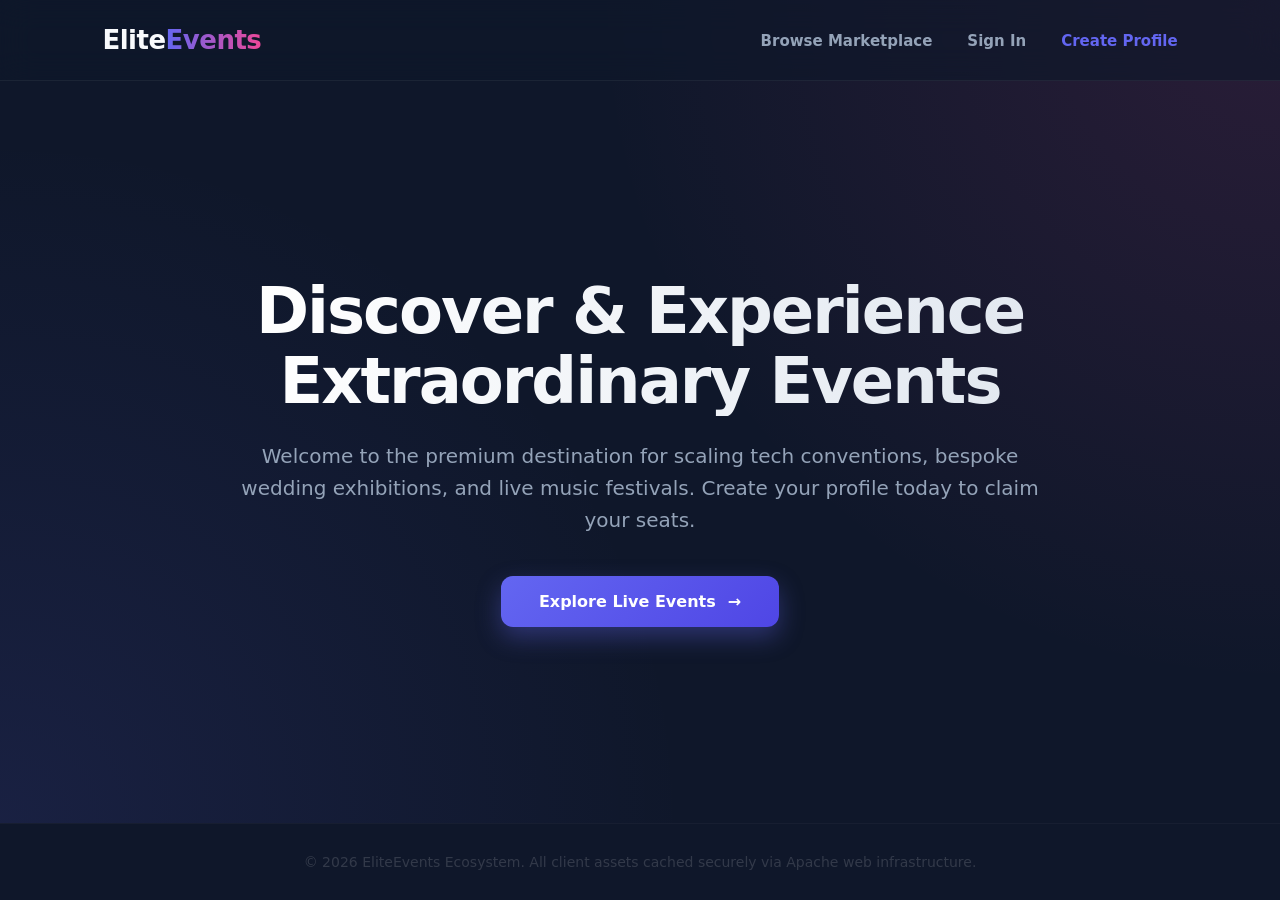
<file: event_planner/index.html>
<!DOCTYPE html>
<html lang="en">
<head>
    <meta charset="UTF-8">
    <meta name="viewport" content="width=device-width, initial-scale=1.0">
    <title>EliteEvents | Extraordinary Experiences</title>
    <style>
        /* Design Token Configurations */
        :root {
            --primary: #6366f1;
            --secondary: #ec4899;
            --dark-bg: #0f172a;
            --light-text: #f8fafc;
            --muted-text: #94a3b8;
            --radius: 12px;
            --transition: all 0.3s cubic-bezier(0.4, 0, 0.2, 1);
        }

        * {
            margin: 0;
            padding: 0;
            box-sizing: border-box;
            font-family: system-ui, -apple-system, sans-serif;
        }

        body {
            background-color: var(--dark-bg);
            color: var(--light-text);
            min-height: 100vh;
            display: flex;
            flex-direction: column;
            justify-content: space-between;
            overflow-x: hidden;
        }

        /* Glassmorphic Fixed Header Navigation Layout */
        .navbar {
            display: flex;
            justify-content: space-between;
            align-items: center;
            padding: 25px 8%;
            background: rgba(15, 23, 42, 0.65);
            backdrop-filter: blur(16px);
            -webkit-backdrop-filter: blur(16px);
            border-bottom: 1px solid rgba(255, 255, 255, 0.06);
            position: fixed;
            width: 100%;
            top: 0;
            z-index: 1000;
        }

        .logo {
            font-size: 26px;
            font-weight: 800;
            letter-spacing: -0.5px;
        }

        .logo span {
            background: linear-gradient(to right, var(--primary), var(--secondary));
            -webkit-background-clip: text;
            -webkit-text-fill-color: transparent;
        }

        .nav-links {
            display: flex;
            align-items: center;
            gap: 35px;
            list-style: none;
        }

        .nav-links a {
            text-decoration: none;
            color: var(--muted-text);
            font-weight: 600;
            font-size: 15px;
            transition: var(--transition);
        }

        .nav-links a:hover {
            color: var(--light-text);
        }

        /* Hero Wrapper Framework */
        .hero-section {
            flex: 1;
            display: flex;
            align-items: center;
            justify-content: center;
            text-align: center;
            padding: 140px 8% 60px 8%;
            background: radial-gradient(circle at top right, rgba(236, 72, 153, 0.12), transparent 45%),
                        radial-gradient(circle at bottom left, rgba(99, 102, 241, 0.12), transparent 45%);
        }

        .hero-content {
            max-width: 800px;
        }

        .hero-section h1 {
            font-size: 64px;
            font-weight: 800;
            line-height: 1.1;
            letter-spacing: -2px;
            margin-bottom: 24px;
            background: linear-gradient(to right, #ffffff, #e2e8f0);
            -webkit-background-clip: text;
            -webkit-text-fill-color: transparent;
        }

        .hero-section p {
            font-size: 20px;
            color: var(--muted-text);
            margin-bottom: 40px;
            line-height: 1.6;
        }

        /* Main Call to Action Connection Link Routing */
        .cta-btn {
            display: inline-flex;
            align-items: center;
            background: linear-gradient(135deg, var(--primary) 0%, #4f46e5 100%);
            color: white;
            text-decoration: none;
            padding: 16px 38px;
            font-size: 16px;
            font-weight: 700;
            border-radius: var(--radius);
            box-shadow: 0 10px 25px rgba(99, 102, 241, 0.35);
            transition: var(--transition);
        }

        .cta-btn:hover {
            transform: translateY(-3px);
            box-shadow: 0 15px 30px rgba(99, 102, 241, 0.5);
        }

        .cta-btn span {
            margin-left: 12px;
            transition: var(--transition);
        }

        .cta-btn:hover span {
            transform: translateX(6px);
        }

        footer {
            text-align: center;
            padding: 30px;
            font-size: 14px;
            color: rgba(255, 255, 255, 0.15);
            border-top: 1px solid rgba(255, 255, 255, 0.03);
        }
    </style>
</head>
<body>

    <header class="navbar">
        <div class="logo">Elite<span>Events</span></div>
        <ul class="nav-links">
            <li><a href="explore.php">Browse Marketplace</a></li>
            <li><a href="login.php">Sign In</a></li>
            <li><a href="register.php" style="color: var(--primary);">Create Profile</a></li>
        </ul>
    </header>

    <main class="hero-section">
        <div class="hero-content">
            <h1>Discover & Experience Extraordinary Events</h1>
            <p>Welcome to the premium destination for scaling tech conventions, bespoke wedding exhibitions, and live music festivals. Create your profile today to claim your seats.</p>
            <a href="explore.php" class="cta-btn">Explore Live Events <span>&rarr;</span></a>
        </div>
    </main>

    <footer>
        &copy; 2026 EliteEvents Ecosystem. All client assets cached securely via Apache web infrastructure.
    </footer>

</body>
</html>
</file>
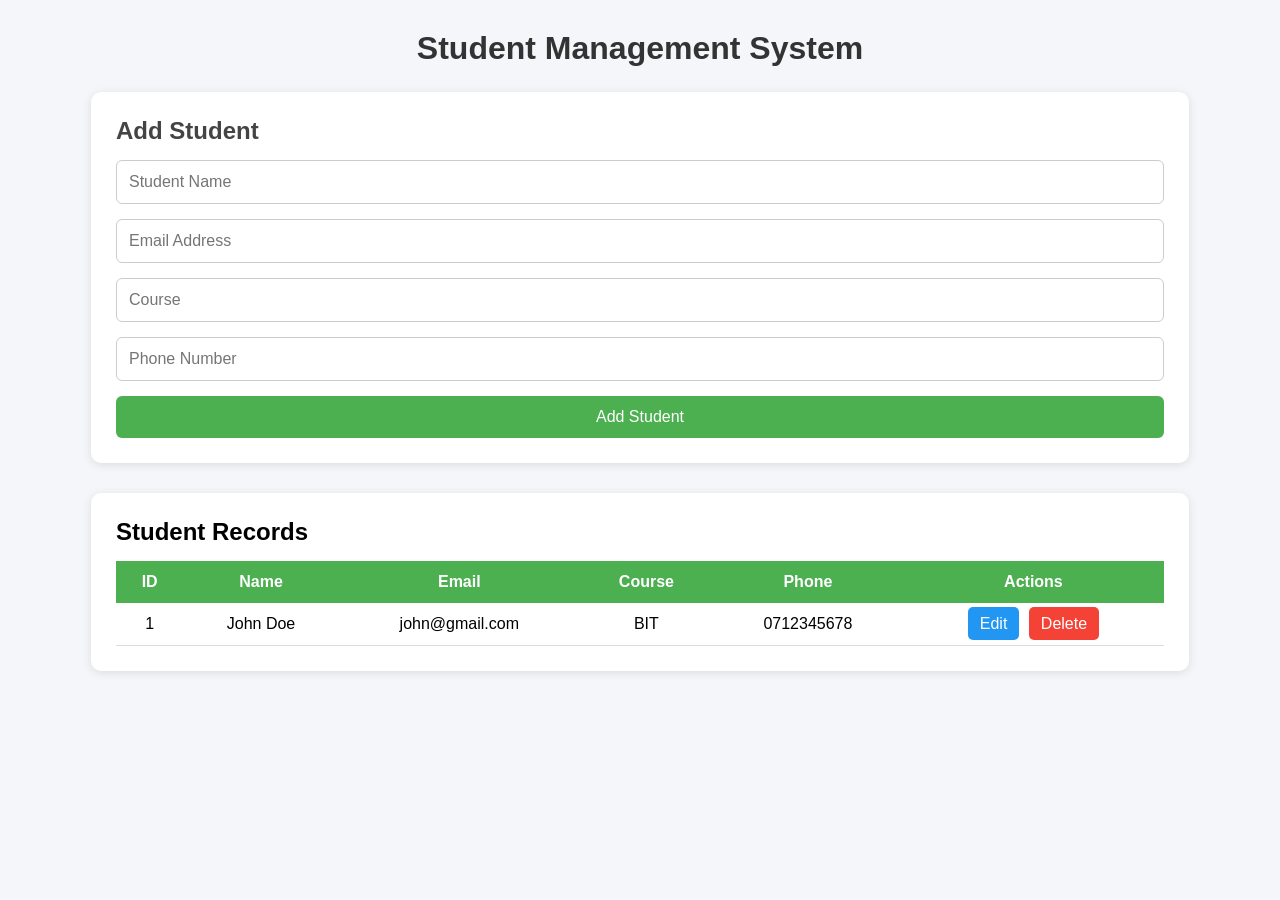
<file: students/index.html>
<!DOCTYPE html>
<html lang="en">
<head>
    <meta charset="UTF-8">
    <meta name="viewport" content="width=device-width, initial-scale=1.0">
    <title>Student Management System</title>
    <link rel="stylesheet" href="style.css">
</head>
<body>

<div class="container">

    <h1>Student Management System</h1>

    <div class="form-container">
        <h2>Add Student</h2>

        <form action="add.php" method="POST">

            <input type="text" name="name" placeholder="Student Name" required>

            <input type="email" name="email" placeholder="Email Address" required>

            <input type="text" name="course" placeholder="Course" required>

            <input type="text" name="phone" placeholder="Phone Number" required>

            <button type="submit">Add Student</button>

        </form>
    </div>

    <div class="table-container">

        <h2>Student Records</h2>

        <table>
            <thead>
                <tr>
                    <th>ID</th>
                    <th>Name</th>
                    <th>Email</th>
                    <th>Course</th>
                    <th>Phone</th>
                    <th>Actions</th>
                </tr>
            </thead>

            <tbody>

                <!-- PHP Loop Goes Here -->

                <tr>
                    <td>1</td>
                    <td>John Doe</td>
                    <td>john@gmail.com</td>
                    <td>BIT</td>
                    <td>0712345678</td>
                    <td>
                        <a href="#" class="edit-btn">Edit</a>
                        <a href="#" class="delete-btn">Delete</a>
                    </td>
                </tr>

            </tbody>

        </table>

    </div>

</div>

</body>
</html>
</file>
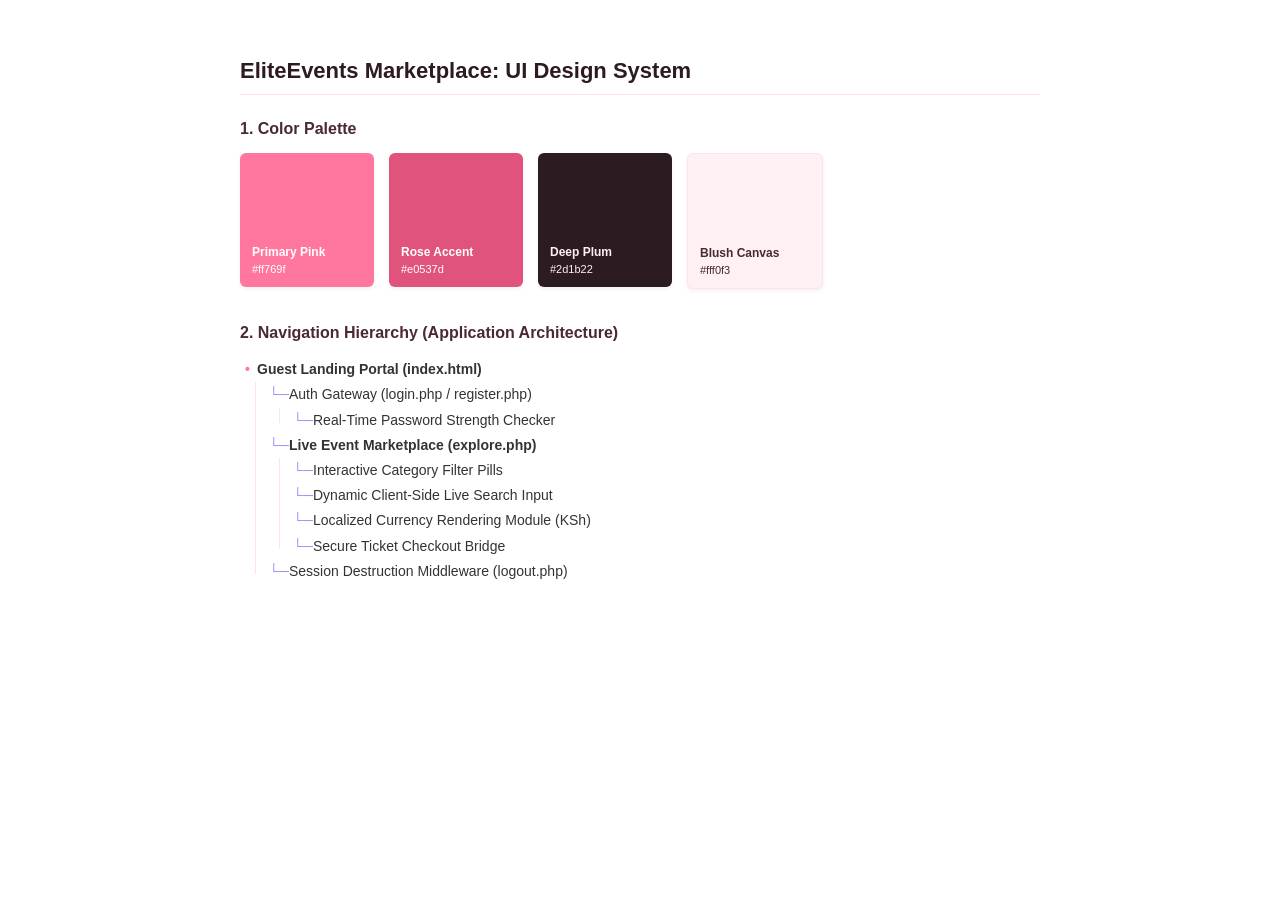
<file: event_planner/design_doc.html>
<!DOCTYPE html>
<html lang="en">
<head>
    <meta charset="UTF-8">
    <meta name="viewport" content="width=device-width, initial-scale=1.0">
    <title>Design Documentation</title>
    <style>
        body {
            font-family: Arial, sans-serif;
            background-color: #ffffff;
            color: #333333;
            padding: 40px;
            max-width: 800px;
            margin: 0 auto;
        }
        h2 {
            font-size: 22px;
            color: #2d1b22;
            margin-bottom: 25px;
            border-bottom: 1px solid #ffe3e8;
            padding-bottom: 10px;
        }
        h3 {
            font-size: 16px;
            color: #4a2834;
            margin-top: 20px;
            margin-bottom: 15px;
        }
        
        /* Color Palette Grid Styles */
        .color-grid {
            display: flex;
            gap: 15px;
            margin-bottom: 35px;
        }
        .color-swatch {
            width: 110px;
            height: 110px;
            border-radius: 6px;
            padding: 12px;
            color: white;
            font-size: 11px;
            display: flex;
            flex-direction: column;
            justify-content: flex-end;
            box-shadow: 0 2px 4px rgba(0,0,0,0.05);
        }
        .swatch-title {
            font-weight: bold;
            margin-bottom: 4px;
            font-size: 12px;
        }
        
        /* Navigation Tree Styles */
        .nav-tree {
            list-style-type: none;
            padding-left: 5px;
            line-height: 1.8;
            font-size: 14px;
        }
        .nav-tree ul {
            list-style-type: none;
            padding-left: 24px;
            position: relative;
        }
        .nav-tree ul::before {
            content: "";
            position: absolute;
            left: 10px;
            top: 0;
            bottom: 10px;
            width: 1px;
            background-color: #ffe3e8;
        }
        .nav-item::before {
            content: "• ";
            color: #ff769f;
            font-weight: bold;
            display: inline-block;
            width: 12px;
        }
        .nested-item::before {
            content: "└─ ";
            color: #a78bfa;
            display: inline-block;
            width: 20px;
        }
    </style>
</head>
<body>

    <h2>EliteEvents Marketplace: UI Design System</h2>

    <h3>1. Color Palette</h3>
    <div class="color-grid">
        <div class="color-swatch" style="background-color: #ff769f;">
            <span class="swatch-title">Primary Pink</span>
            <span>#ff769f</span>
        </div>
        <div class="color-swatch" style="background-color: #e0537d;">
            <span class="swatch-title">Rose Accent</span>
            <span>#e0537d</span>
        </div>
        <div class="color-swatch" style="background-color: #2d1b22; color: #fff0f3;">
            <span class="swatch-title">Deep Plum</span>
            <span>#2d1b22</span>
        </div>
        <div class="color-swatch" style="background-color: #fff0f3; color: #4a2834; border: 1px solid #ffe3e8;">
            <span class="swatch-title">Blush Canvas</span>
            <span>#fff0f3</span>
        </div>
    </div>

    <h3>2. Navigation Hierarchy (Application Architecture)</h3>
    <ul class="nav-tree">
        <li class="nav-item"><strong>Guest Landing Portal (index.html)</strong></li>
        <ul>
            <li class="nested-item">Auth Gateway (login.php / register.php)</li>
            <ul>
                <li class="nested-item">Real-Time Password Strength Checker</li>
            </ul>
            <li class="nested-item"><strong>Live Event Marketplace (explore.php)</strong></li>
            <ul>
                <li class="nested-item">Interactive Category Filter Pills</li>
                <li class="nested-item">Dynamic Client-Side Live Search Input</li>
                <li class="nested-item">Localized Currency Rendering Module (KSh)</li>
                <li class="nested-item">Secure Ticket Checkout Bridge</li>
            </ul>
            <li class="nested-item">Session Destruction Middleware (logout.php)</li>
        </ul>
    </ul>

</body>
</html>
</file>
<file: students/style.css>
*{
    margin:0;
    padding:0;
    box-sizing:border-box;
    font-family:Arial, Helvetica, sans-serif;
}

body{
    background:#f4f6f9;
    padding:30px;
}

.container{
    width:90%;
    max-width:1200px;
    margin:auto;
}

h1{
    text-align:center;
    margin-bottom:25px;
    color:#333;
}

.form-container{
    background:white;
    padding:25px;
    border-radius:10px;
    box-shadow:0 2px 10px rgba(0,0,0,0.1);
    margin-bottom:30px;
}

.form-container h2{
    margin-bottom:15px;
    color:#444;
}

form{
    display:grid;
    gap:15px;
}

input{
    padding:12px;
    border:1px solid #ccc;
    border-radius:6px;
    font-size:16px;
}

input:focus{
    outline:none;
    border-color:#4CAF50;
}

button{
    background:#4CAF50;
    color:white;
    border:none;
    padding:12px;
    border-radius:6px;
    cursor:pointer;
    font-size:16px;
}

button:hover{
    background:#43a047;
}

.table-container{
    background:white;
    padding:25px;
    border-radius:10px;
    box-shadow:0 2px 10px rgba(0,0,0,0.1);
}

.table-container h2{
    margin-bottom:15px;
}

table{
    width:100%;
    border-collapse:collapse;
}

table th{
    background:#4CAF50;
    color:white;
    padding:12px;
}

table td{
    padding:12px;
    border-bottom:1px solid #ddd;
    text-align:center;
}

tr:hover{
    background:#f5f5f5;
}

.edit-btn{
    background:#2196F3;
    color:white;
    text-decoration:none;
    padding:8px 12px;
    border-radius:5px;
    margin-right:5px;
}

.delete-btn{
    background:#f44336;
    color:white;
    text-decoration:none;
    padding:8px 12px;
    border-radius:5px;
}

.edit-btn:hover{
    background:#1976D2;
}

.delete-btn:hover{
    background:#d32f2f;
}

@media(max-width:768px){

    table{
        font-size:14px;
    }

    .edit-btn,
    .delete-btn{
        display:block;
        margin:5px 0;
    }
}
</file>
